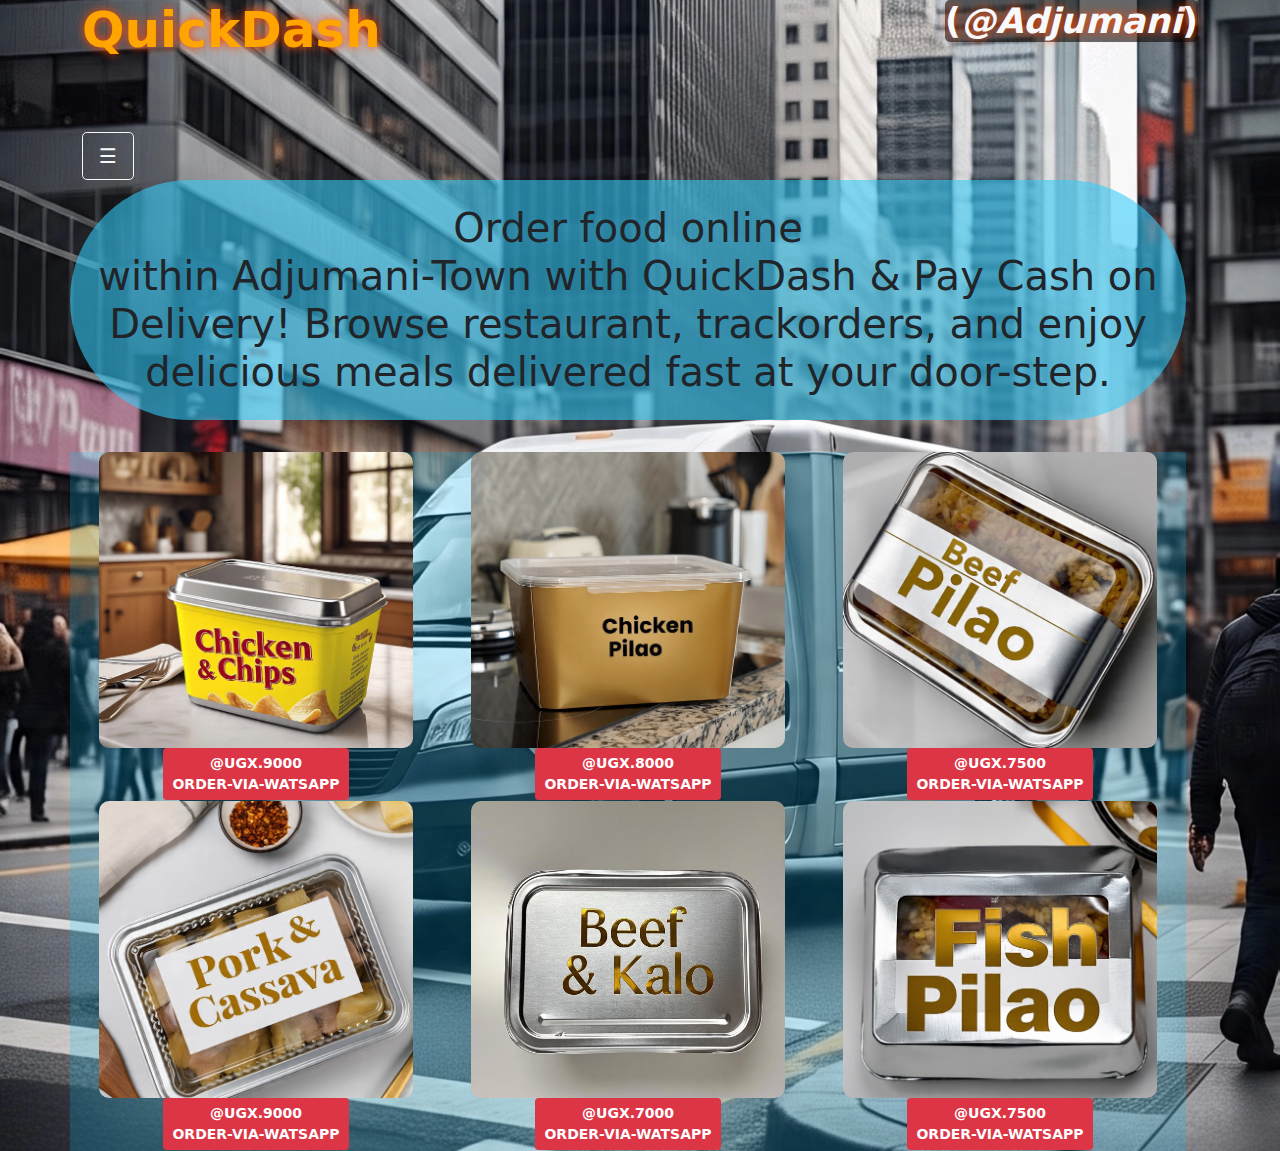
<file: index.html>
<!DOCTYPE html>
<html lang="en">
<head>
    <meta charset="UTF-8">
    <meta name="viewport" content="width=device-width, initial-scale=1.0">
    <title>QuickDash Food Delivery (Adjumani-Town)</title>
    <meta name="decription" content="Order food online in Adjumani-Townwith QuickDash. Browse restaurant, trackorders, and enjoy delicious meals delivered fast at your door-step.">


    <link rel="stylesheet" href="bootstrap-grid.min.css">

    <link rel="stylesheet" href="bootstrap.min.css">

    <link rel="stylesheet" href="bootstrap-utilities.min.css">

    <link rel="stylesheet" href="bootstrap-utilities.rtl.min.css">
    <link rel="stylesheet" href="bootstrap.rtl.min.css">

    <link rel="stylesheet" href="bootstrap-reboot.min.css">



  <link rel="stylesheet" href="style.css">

</head>
<body>
  <div class="container">
  <header>
    <h1><b>QuickDash <span class="locate text-light">(<i>@Adjumani</i>)</span></b></h1>
    <br>
    <br>
<nav>


  <a href="#sidebar" class="d-block mt-3" data-bs-toggle="offcanvas" role="button" aria-controls="sidebar"><div class="btn btn-outline-light btn-lg ">&#9776;</div></a>


  <div class="offcanvas offcanvas-start" style="width: 35%;" tabindex="-1" id="sidebar" aria-labelledby="sidebar-label" >

<div class="offcanvas-header ">
  <a href="#" class="offcanvas-title btn btn-outline-primary" id="sidebar-label">HOME</a> 
  <button type="button" class="btn-close" data-bs-dismiss="offcanvas" aria-label="Close"></button>
</div>
<div>
  <a href="#" class="offcanvas-body btn btn-sm btn-outline-info">MENU</a>
  <a href="#" class="offcanvas-body btn btn-sm btn-outline-info">CONTACTS</a>
  
  <a href="#" class="offcanvas-body btn btn-sm btn-outline-info">PARTNERS</a>
  <a href="#" class="offcanvas-body btn btn-sm btn-outline-info">HELP</a>
</div>

  </div>


      
        
    
       
       

</nav>
  </header>
  <main>
    <div class="row">
      <div class="col-lg-12 text-center h2 bg-muted display-6 bordder rounded-pill p-4">
        Order food online <br>within <b>Adjumani-Town</b> with QuickDash & Pay Cash on Delivery! Browse restaurant, trackorders, and enjoy delicious meals delivered fast at your door-step.
      </div>
    </div>
  <br>
 
<div class="row">

  <div href="index.html" class="col-lg-4 text-center">
    <img src="IMG_20250523_110937.webp" width="100%" height="85%">
    <br>
    
    <a href="https://wa.me/256779710055" class="btn btn-danger btn-sm text-center "><b>@UGX.9000 <br>ORDER-VIA-WATSAPP</b></a>
  </div>
  <div class="col-lg-4 text-center">
    <img src="IMG_20250523_110958.webp">
    <br>
    
<a href="https://wa.me/256779710055" class="btn btn-danger btn-sm text-center "><b>@UGX.8000 <br>ORDER-VIA-WATSAPP</b></a>
  </div>

  
  <div class="col-lg-4 text-center">
    <img src="IMG_20250523_111024.webp" width="100%" height="85%">
    <br>
    
    <a href="https://wa.me/256779710055" class="btn btn-danger btn-sm text-center "><b>@UGX.7500 <br>ORDER-VIA-WATSAPP</b></a>
  </div>
 
</div>
<div class="row">

  <div class="col-lg-4 text-center">
    <img src="IMG_20250523_111102.webp" width="100%" height="85%">
    <br>
    
    <a href="https://wa.me/256779710055" class="btn btn-danger btn-sm text-center "><b>@UGX.9000 <br>ORDER-VIA-WATSAPP</b></a>
  </div>
  <div class="col-lg-4 text-center">
    <img src="IMG_20250523_111141.webp">
    <br>
    
    <a href="https://wa.me/256779710055" class="btn btn-danger btn-sm text-center "><b>@UGX.7000 <br>ORDER-VIA-WATSAPP</b></a>
  </div>

  
  <div class="col-lg-4 text-center">
    <img src="IMG_20250523_111202.webp" width="100%" height="85%">
    <br>
    
    <a href="https://wa.me/256779710055" class="btn btn-danger btn-sm text-center "><b>@UGX.7500 <br>ORDER-VIA-WATSAPP</b></a>
  </div>
 
</div>


  
  </main>
<footer>



  


</footer>  
</div>

<script src="bootstrap.bundle.min.js"></script>
<script src="bootstrap.min.js"></script>
<script src="bootstrap.esm.min.js"></script>
<script src="bootstrap.bundle.js"></script>
<script src="bootstrap.bundle.js.map"></script>
<script src="bootstrap.bundle.min.js.map"></script>
<script src="bootstrap.min.js.map"></script>

</body>
</html>
</file>
<file: style.css>
body{
   
    overflow: auto;
    background-image: url(IMG_20250515_112538.webp);
    background-position: center;
    background-repeat: no-repeat;
    background-size: cover;
   
}
header, nav, main, footer{
    display: block;
}
header h1{
   font-size: 50px;
   text-shadow: 0 0 10px orangered;
    
}
header h1 .locate{
    float: right;
    font-size: 35px;
    background-color: rgba(0, 0, 0, 0.582);
    border-radius: 5px;
    text-shadow: 0 0 10px orangered;
}
nav{
    width: 100%;
    margin: 0;
}
header{
    color: orange;
    font-weight: 100;
    padding: 0;
    margin: 0;
}







.row {
    width: 100%;
}
.col-lg-4{
    font-size: 25px;
    color: white;
    background-color: rgba(0, 195, 255, 0.205);
    
    transition: .6s;
    img{
        width: 90%;
        height: 85%;
        transition: .6s;
        border-radius: 10px;
    }
}
.col-lg-4:hover{
background-color: rgba(252, 219, 158, 0.322);
color: black;
img{
    width: 95%;
    height: 88%;

}

}


.row .col-lg-12{
    background-color: #35cbf896;
   
}
</file>
